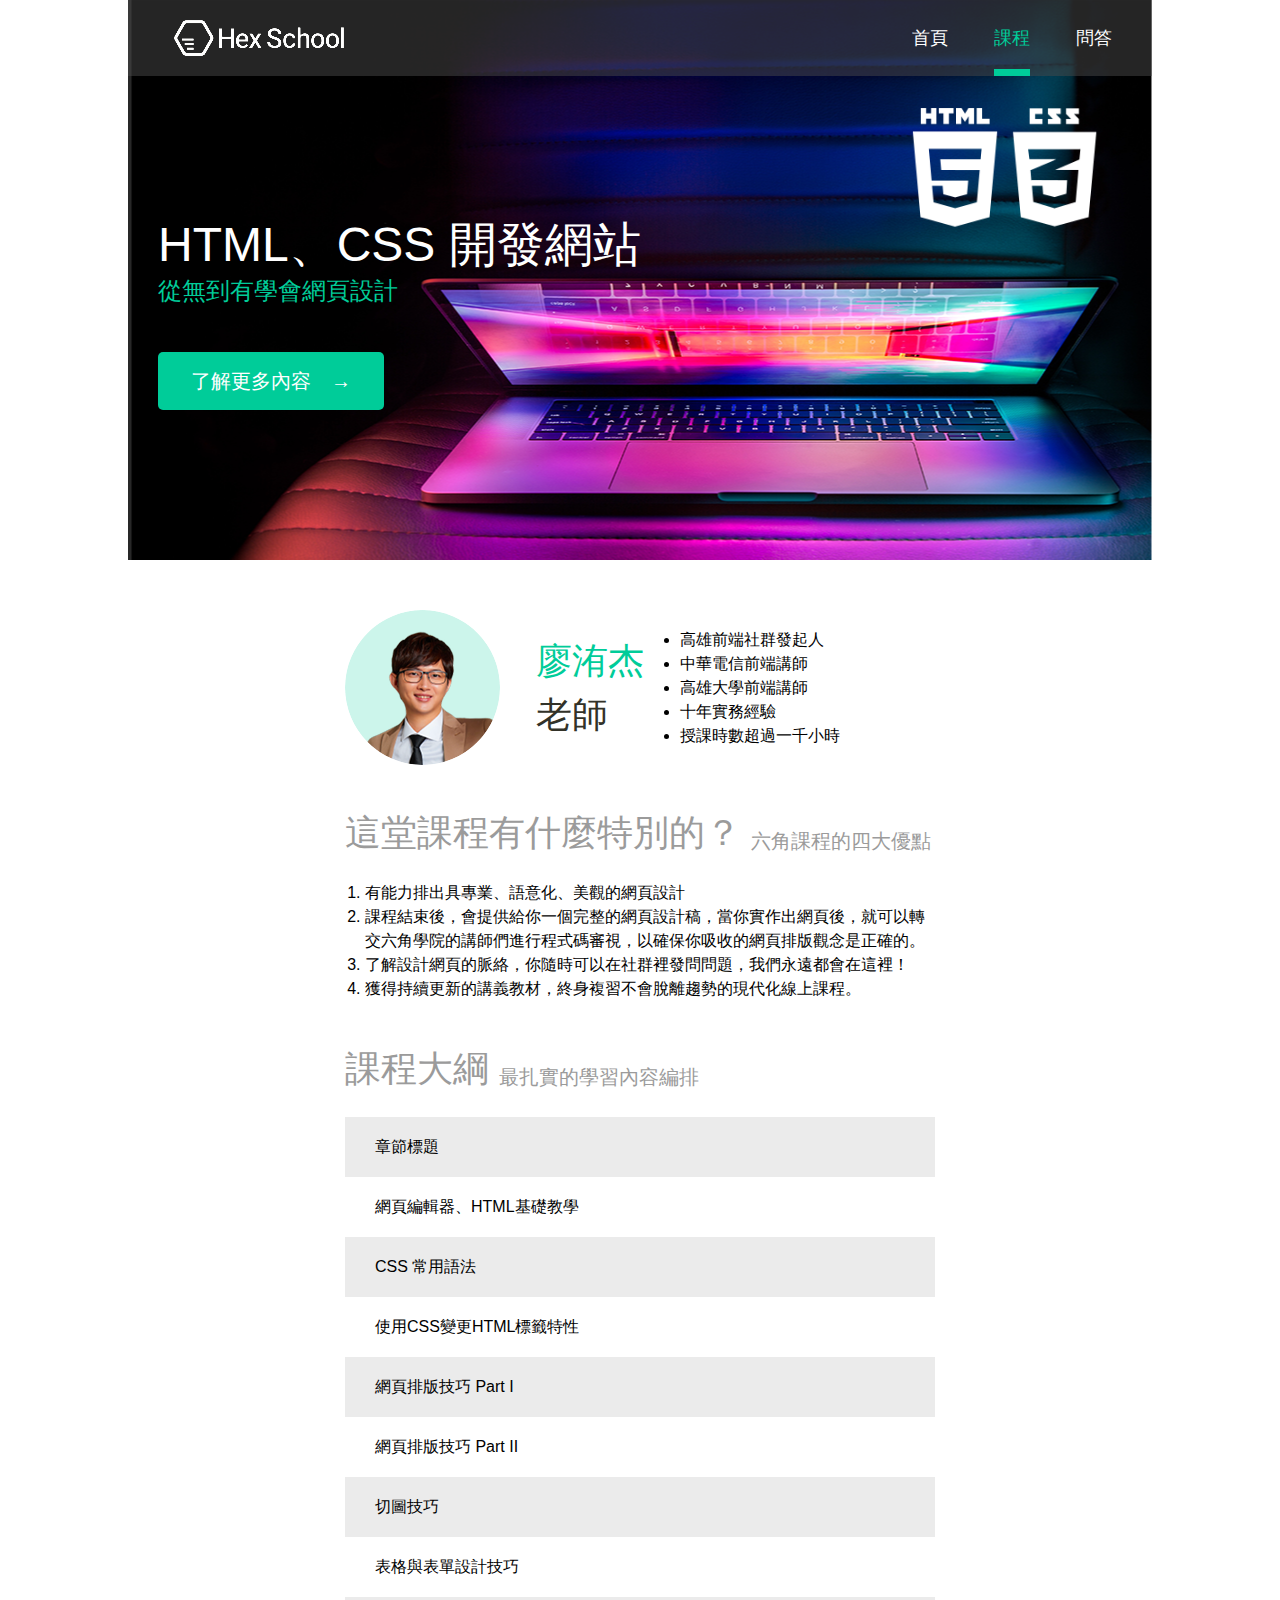
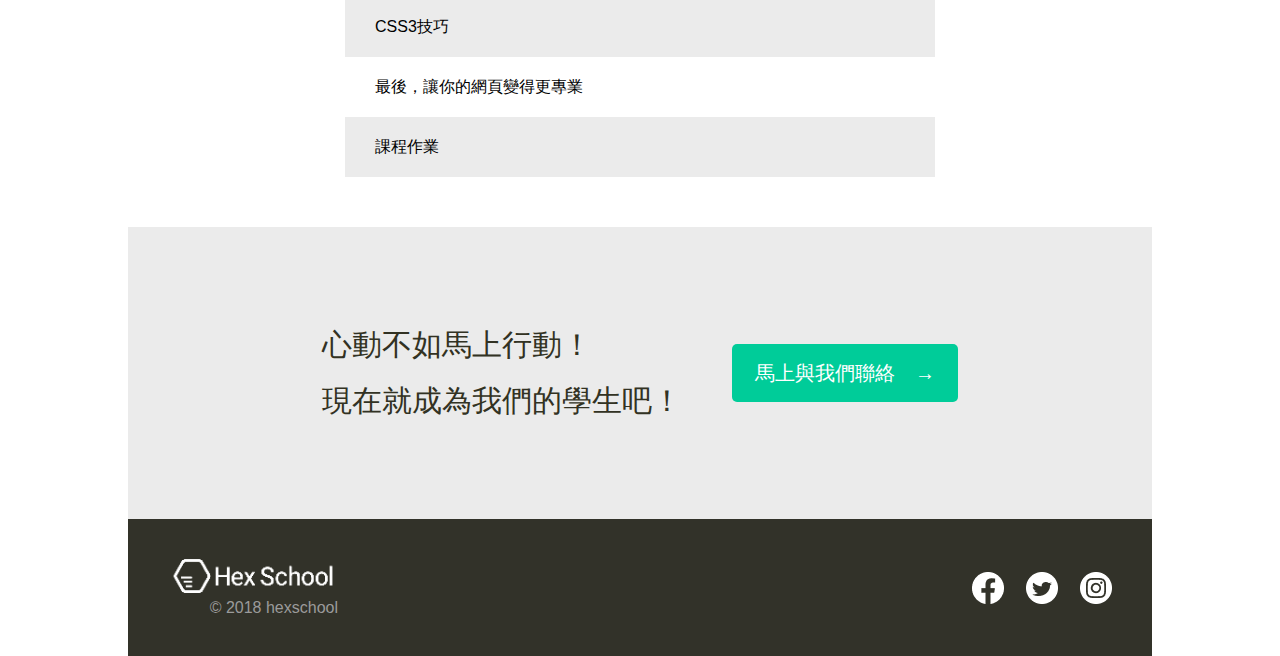
<file: course.html>
<!DOCTYPE html>
<html lang="zh-Hant">
<head>
    <meta charset="UTF-8">
    <meta http-equiv="Content-language" content="zh-tw">
    <meta name="viewport" content="width=device-width, initial-scale=1.0, maximum-scale=1.0, user-scalable=no">
    <meta name="author" content="六角學院">
    <meta name="copyright" content="六角學院">
    <title>課程-六角學院</title>
    <link rel="shortcut icon" href="image/favicon.ico" type="image/x-icon">
    <meta name="description" content="六角學院，讓您奠定良好的前端基礎。, 打破影音課程售後不理，我們在線上等著您">
    <meta name="keywords" content="線上課程, 網頁設計, 前端, HTML, CSS, jQuery, JavaScript">
    <meta property="og:title" content="讓您奠定良好的前端基礎 | 六角學院">
    <meta property="og:description" content="打破影音課程售後不理，我們在線上等著您">
    <meta property="og:type" content="website">
    <meta property="og:url" content="https://www.hexschool.com/">
    <meta property="og:image" content="image/logo-hexschool.png">
    <meta property="og:site_name" content="六角學院">
    <meta property="og:locale" content="zh_TW"> 
    <link rel="stylesheet" href="CSS/style.css">
</head>
<body>

    <div class="wrap">

        <div class="header courseHeader">
            
            <div class="bar">

                <h1><a href="https://www.hexschool.com/" target="_blank">六角學院</a></h1>

                <ul>
                    <li><a href="./index.html" class="nav-link">首頁</a></li>
                    <li><a href="./course.html" class="nav-link">課程</a></li>
                    <li><a href="./QA.html" class="nav-link">問答</a></li>
                </ul>
            
            </div>

            <div class="headerObject">

                <p>HTML、CSS 開發網站<br><span>從無到有學會網頁設計</span></p>

                <a href="#courseContent" class="arrowButton">了解更多內容<span class="arrow">→</span></a>

            </div>

        </div>

        <main class="courseMain">
            <div class="introduce">
                <div class="photo"></div>
                <h1>廖洧杰<br><span>老師</span></h1>
                <ul>
                    <li>高雄前端社群發起人</li>
                    <li>中華電信前端講師</li>
                    <li>高雄大學前端講師</li>
                    <li>十年實務經驗</li>
                    <li>授課時數超過一千小時</li>
                </ul>
            </div>
            <div class="content"  id="courseContent">

                <div class="titleText">
                    <h2>這堂課程有什麼特別的？</h2>
                    <p>六角課程的四大優點</p>
                </div>

                <ol>
                    <li>有能力排出具專業、語意化、美觀的網頁設計</li>
                    <li>課程結束後，會提供給你一個完整的網頁設計稿，當你實作出網頁後，就可以轉交六角學院的講師們進行程式碼審視，以確保你吸收的網頁排版觀念是正確的。</li>
                    <li>了解設計網頁的脈絡，你隨時可以在社群裡發問問題，我們永遠都會在這裡！</li>
                    <li>獲得持續更新的講義教材，終身複習不會脫離趨勢的現代化線上課程。</li>
                </ol>
            </div>
            <div class="listStyle">
                
                <div class="titleText">
                    <h2>課程大綱</h2>
                    <p>最扎實的學習內容編排</p>
                </div>

                <ul>
                    <li>章節標題</li>
                    <li>網頁編輯器、HTML基礎教學</li>
                    <li>CSS 常用語法</li>
                    <li>使用CSS變更HTML標籤特性</li>
                    <li>網頁排版技巧 Part I</li>
                    <li>網頁排版技巧 Part II</li>
                    <li>切圖技巧</li>
                    <li>表格與表單設計技巧</li>
                    <li>CSS3技巧</li>
                    <li>最後，讓你的網頁變得更專業</li>
                    <li>課程作業</li>
                </ul>
            </div>
        </main>

        <div class="form courseForm">

            <div class="context">
                <p>心動不如馬上行動！</p>
                <p>現在就成為我們的學生吧！</p>
            </div>
            
            <a href="index.html#contextUs1" class="arrowButton">馬上與我們聯絡<span class="arrow">→</span></a>

        </div>
        
        <div class="footer">

            <div class="footerImg">
                <a href="https://www.hexschool.com/" target="_blank"><img src="image/logo.png" alt="六角學院"></a>
                <p>© 2018 hexschool</p>
            </div>
            
            <div class="footerMenu">
                <a href="https://www.facebook.com/hexschool" target="_blank"><img src="image/fb.png" alt="facebookIcon"></a>
                <a href="https://x.com/hexschool1" target="_blank"><img src="image/tw.png" alt="twitterIcon"></a>
                <a href="https://www.instagram.com/hexschool" target="_blank"><img src="image/ig.png" alt="instagramIcon"></a>
            </div>

        </div>

    </div>

    <script src="JS/all.js"></script>
    
</body>
</html>
</file>
<file: CSS/style.css>
/* ====================<< Mode >>==================== */
/* ========== CSS Reset Start (Meyer + Custom) ========== */
/* --- Reset default styles for common HTML elements --- */
html, body, div, span, applet, object, iframe,
h1, h2, h3, h4, h5, h6, p, blockquote, pre,
a, abbr, acronym, address, big, cite, code,
del, dfn, em, img, ins, kbd, q, s, samp,
small, strike, strong, sub, sup, tt, var,
b, u, i, center,
dl, dt, dd, ol, ul, li,
fieldset, form, label, legend,
table, caption, tbody, tfoot, thead, tr, th, td,
article, aside, canvas, details, embed,
figure, figcaption, footer, header, hgroup,
menu, nav, output, ruby, section, summary,
time, mark, audio, video {
  margin: 0;
  padding: 0;
  border: 0;
  font-size: 100%;
  font: inherit;
  vertical-align: baseline;
}

/* --- Ensure HTML5 elements are block-level --- */
article, aside, details, figcaption, figure,
footer, header, hgroup, menu, nav, section {
  display: block;
}

/* --- Set base line-height for body --- */
body {
  line-height: 1;
}

/* --- Remove default list styling --- */
ol, ul {
  list-style: none;
}

/* --- Remove default quote styling --- */
blockquote, q {
  quotes: none;
}

blockquote::before, blockquote::after,
q::before, q::after {
  content: "";
  content: none;
}

/* --- Reset table spacing --- */
table {
  border-collapse: collapse;
  border-spacing: 0;
}

/* ========== CSS Reset End ========== */
/* ========== Basic Utility Styles ========== */
/* --- Set font-family for body --- */
body {
  font-family: "Segoe UI", Roboto, "Helvetica Neue", Arial, "Noto Sans TC", "Microsoft JhengHei", sans-serif;
}

/* --- Remove underline and default link color --- */
a {
  text-decoration: none;
  color: inherit;
}

/* --- Responsive image scaling --- */
img {
  max-width: 100%;
  height: auto;
  display: block;
}

/* --- Remove form element default styles --- */
input, button, textarea, select {
  font: inherit;
  color: inherit;
  border: none;
  outline: none;
  background: none;
}

/* --- Show pointer cursor on buttons --- */
button {
  cursor: pointer;
}

/* --- Use border-box for all elements to include padding/border in size --- */
*, *::before, *::after {
  box-sizing: border-box;
}

/* ========== Debug Tools (for development only) ========== */
/* --- Add 1px outline to all elements for layout debugging --- */
/* ====================<< Mode >>==================== */
.wrap {
  margin: 0 auto;
  max-width: 1024px;
}

.bar {
  background-color: rgba(74, 74, 74, 0.5019607843);
  display: flex;
  justify-content: space-between;
  align-items: center;
  padding: 20px 40px;
  gap: 20px;
}
.bar h1 a {
  background-image: url(../image/logo.png);
  width: 182px;
  height: 36px;
  text-indent: 101%;
  overflow: hidden;
  white-space: nowrap;
  display: block;
}
.bar ul {
  width: 200px;
  display: flex;
  justify-content: space-between;
}
.bar ul li a {
  color: #FFFFFF;
  font-family: PingFang TC;
  font-size: 18px;
  line-height: 1.5;
  text-decoration: none;
}
.bar ul li a:hover {
  color: #00CC99;
  -webkit-text-decoration: 7px underline #00CC99;
          text-decoration: 7px underline #00CC99;
  text-underline-offset: 25px;
}

.nav-link.active {
  color: #00CC99;
  -webkit-text-decoration: 7px underline #00CC99;
          text-decoration: 7px underline #00CC99;
  text-underline-offset: 25px;
}

@media (max-width: 481px) {
  .bar {
    flex-direction: column;
    height: auto;
    padding: 20px;
  }
}
.header {
  width: 100%;
  background-size: cover;
  background-position: center;
  background-repeat: no-repeat;
}

.footer {
  background: rgb(50, 50, 41);
  display: flex;
  justify-content: space-between;
  align-items: center;
  gap: 30px;
  padding: 40px;
}
.footer .footerImg {
  display: flex;
  flex-direction: column;
  gap: 5px;
}
.footer .footerImg a {
  width: 170px;
  height: 36px;
}
.footer .footerImg p {
  color: #9B9B9B;
  text-align: right;
}
.footer .footerMenu {
  display: flex;
  width: 140px;
  justify-content: space-between;
}
.footer .footerMenu a {
  width: 32px;
  height: 32px;
  display: block;
}
.footer .footerMenu a:hover {
  transform: scale(1.2);
  transition: transform 0.5s;
}

@media (max-width: 420px) {
  .footer .footerMenu a {
    width: 25px;
    height: 25px;
    display: block;
  }
}
.titleText {
  display: flex;
  gap: 10px;
  align-items: flex-end;
  margin: 50px 0 30px;
}
.titleText h2 {
  font-size: 36px;
  color: #9B9B9B;
}
.titleText p {
  font-size: 20px;
  color: #9B9B9B;
}

@media (max-width: 620px) {
  .titleText {
    flex-direction: column;
    align-items: flex-start;
  }
}
.arrowButton {
  width: 226px;
  height: 58px;
  font-size: 20px;
  color: #FFFFFF;
  background: #00CC99;
  text-align: center;
  line-height: 58px;
  text-decoration: none;
  border-radius: 5px;
  animation: blink 1.5s infinite;
}
.arrowButton:hover {
  background: gray !important;
}
.arrowButton .arrow {
  margin-left: 20px;
}

@keyframes blink {
  0%, 100% {
    opacity: 1;
  }
  50% {
    opacity: 0.6;
  }
}
.form {
  background-color: #EBEBEB;
  display: flex;
  justify-content: center;
  align-items: center;
  padding: 100px 30px;
  gap: 50px;
}
.form .context {
  display: flex;
  flex-direction: column;
  justify-content: center;
  gap: 20px;
}
.form .context p {
  color: #323223;
  font-size: 30px;
  font-family: PingFang TC;
  line-height: 1.2;
}
.form .formStyle {
  display: flex;
  flex-direction: column;
  justify-content: center;
  align-items: flex-end;
  gap: 20px;
}
.form .formStyle input {
  display: block;
  width: 460px;
  height: 56px;
  color: #9B9B9B;
  background: #FFFFFF;
  font-size: 20px;
  font-family: PingFang TC;
  text-indent: 10px;
  border: none;
  border-radius: 5px;
}
.form .formStyle button {
  width: 140px;
  height: 51px;
  background: #00CC99;
  color: #FFFFFF;
  font-size: 20px;
  font-family: PingFang TC;
  border: none;
  border-radius: 5px;
  letter-spacing: 20px;
  text-indent: 20px;
  cursor: pointer;
}
.form .formStyle button:hover {
  background: gray;
}

.indexHeader {
  background-image: url(../image/bg_index.png);
}
.indexHeader .headerObject {
  height: 484px;
  display: flex;
  flex-direction: column;
  justify-content: center;
  gap: 50px;
  padding-left: 30px;
}
.indexHeader .headerObject p {
  color: #00CC99;
  font-size: 48px;
  line-height: 1.2;
}
.indexHeader .headerObject .word {
  color: #FFFFFF;
}

@media (max-width: 550px) {
  .indexHeader .headerObject {
    padding: 20px;
    text-align: left;
  }
  .indexHeader .headerObject p {
    font-size: 32px;
    padding-left: 0;
  }
}
@media (max-width: 360px) {
  .indexHeader .headerObject {
    padding: 10px;
    text-align: left;
  }
  .indexHeader .headerObject p {
    font-size: 28px;
    padding-left: 0;
  }
}
.indexMain {
  margin: 60px 40px;
}
.indexMain .swiper {
  padding: 20px 15px;
}
.indexMain .course li {
  width: 100%;
  height: 300px;
  display: flex;
  flex-direction: column;
  justify-content: center;
  align-items: center;
  gap: 20px;
  padding: 28px 22px;
  text-align: center;
  border-radius: 5px;
  box-shadow: 0px 5px 10px rgba(0, 0, 0, 0.1);
}
.indexMain .course li:hover {
  transform: scale(105%);
  transition: transform 0.5s;
  box-shadow: 0px 5px 10px rgba(0, 0, 0, 0.5);
}
.indexMain .course li img {
  width: 100px;
}
.indexMain .course li h3 {
  font-size: 20px;
  color: #4A4A4A;
  line-height: 1.2;
}
.indexMain .course li p {
  color: #9B9B9B;
  line-height: 1.5;
}
.indexMain .tableStyle {
  margin: 0 auto;
  text-align: center;
}
.indexMain .tableStyle th,
.indexMain .tableStyle td {
  width: 235px;
  border-top: 1px solid #EBEBEB;
  border-bottom: 1px solid #EBEBEB;
  padding: 14px 22px;
}
.indexMain .tableStyle th {
  background: #EBEBEB;
}
.indexMain .tableStyle span {
  color: #00CC99;
}

@media (max-width: 960px) {
  .indexForm {
    flex-direction: column;
  }
  .indexForm .formStyle,
  .indexForm .formStyle input {
    width: 100%;
  }
  .indexForm .formStyle button {
    width: auto;
  }
}
@media (max-width: 450px) {
  .indexForm .context p {
    font-size: 25px;
  }
}
@media (max-width: 400px) {
  .indexForm .context p {
    font-size: 18px;
  }
}
@media (max-width: 350px) {
  .indexMain .tableStyle th,
  td {
    padding: 14px 10px;
  }
}
.courseHeader {
  background-image: url(../image/bg_course.png);
  position: relative;
}
.courseHeader::before {
  position: absolute;
  content: "";
  background-image: url(../image/html.png);
  width: 94px;
  height: 132px;
  background-size: cover;
  background-position: center;
  background-repeat: no-repeat;
  top: 100px;
  right: 150px;
}
.courseHeader::after {
  position: absolute;
  content: "";
  background-image: url(../image/CSS.png);
  width: 94px;
  height: 132px;
  background-size: cover;
  background-position: center;
  background-repeat: no-repeat;
  top: 100px;
  right: 50px;
}
.courseHeader .headerObject {
  height: 484px;
  display: flex;
  flex-direction: column;
  justify-content: center;
  gap: 50px;
  padding-left: 30px;
}
.courseHeader .headerObject p {
  color: #FFFFFF;
  font-size: 48px;
  line-height: 0.8;
}
.courseHeader .headerObject p span {
  color: #00CC99;
  font-size: 24px;
}

@media (max-width: 800px) {
  .courseHeader .headerObject p {
    font-size: 32px;
  }
}
@media (max-width: 480px) {
  .courseHeader::before,
  .courseHeader::after {
    top: 130px;
  }
}
@media (max-width: 400px) {
  .courseHeader .headerObject p,
  .courseHeader .headerObject p span {
    font-size: 20px;
    line-height: 1.5;
  }
}
.courseMain {
  max-width: 620px;
  margin: 50px auto;
  padding: 0 15px;
}
.courseMain .introduce {
  display: flex;
  align-items: center;
  gap: 36px;
}

@media (max-width: 530px) {
  .courseMain .introduce {
    flex-direction: column;
  }
  .courseMain h1 {
    text-align: center;
  }
}
.courseMain .introduce .photo {
  width: 155px;
  height: 155px;
  border-radius: 50%;
  background-image: url(../image/teacher.png);
  background-size: cover;
  background-position: center;
  background-repeat: no-repeat;
}
.courseMain .introduce h1 {
  font-size: 36px;
  font-family: PingFang TC;
  line-height: 1.5;
  color: #00CC99;
}
.courseMain .introduce h1 span {
  color: #323228;
}
.courseMain .introduce ul {
  line-height: 1.5;
  list-style-type: disc;
  font-family: PingFang TC;
}
.courseMain .content ol {
  list-style-type: decimal;
  padding-left: 20px;
  line-height: 1.5;
}
.courseMain .listStyle li {
  height: 60px;
  line-height: 60px;
  text-indent: 30px;
}
.courseMain .listStyle li:nth-child(odd) {
  background: #EBEBEB;
}

.courseForm a {
  display: block;
}

@media (max-width: 700px) {
  .courseForm {
    flex-direction: column;
  }
}
@media (max-width: 420px) {
  .courseForm .context p {
    font-size: 20px;
  }
  .courseForm a {
    width: 60%;
  }
}
.QAHeader {
  background-image: url(../image/bg_QA.png);
}
.QAHeader .headerObject {
  height: 484px;
  display: flex;
  flex-direction: column;
  justify-content: center;
  align-items: center;
  gap: 50px;
  position: relative;
  text-align: center;
}
.QAHeader .headerObject p {
  color: #FFFFFF;
  font-size: 48px;
  line-height: 1.2;
}
.QAHeader .headerObject p span {
  color: #00CC99;
  font-size: 24px;
}
.QAHeader .headerObject .search {
  position: relative;
  width: 620px;
}
.QAHeader .headerObject input {
  width: 100%;
  height: 52px;
  border: none;
  border-radius: 5px;
  padding: 0 50px 0 20px;
  font-size: 20px;
  background: #FFFFFF;
}
.QAHeader .headerObject button {
  position: absolute;
  background: none;
  border: none;
  cursor: pointer;
  top: 10px;
  right: 10px;
}
.QAHeader .headerObject button img {
  width: 28px;
  height: 28px;
}

@media (max-width: 650px) {
  .QAHeader .headerObject p {
    font-size: 36px;
  }
  .QAHeader .headerObject p span {
    font-size: 20px;
  }
  .QAHeader .headerObject .search {
    width: 90%;
  }
  .QAHeader .headerObject input {
    font-size: 18px;
  }
  .QAHeader .headerObject button img {
    width: 24px;
    height: 24px;
  }
}
.QAMain {
  max-width: 780px;
  margin: 0 auto;
  margin-bottom: 50px;
  padding: 0 15px;
}
.QAMain a {
  text-decoration: none;
  color: #9B9B9B;
}
.QAMain .question ul > li:nth-child(odd),
.QAMain .pay ul > li:nth-child(odd),
.QAMain .refund ul > li:nth-child(odd) {
  font-size: 20px;
  color: #323223;
  line-height: 3;
}
.QAMain .question ul > li:nth-child(even),
.QAMain .pay ul > li:nth-child(even),
.QAMain .refund ul > li:nth-child(even) {
  color: #9B9B9B;
  line-height: 2;
}
.QAMain .pay .payList li {
  list-style-type: decimal;
  margin-left: 20px;
}
.QAMain .refund .refundList li {
  list-style-type: disc;
  margin-left: 20px;
}

.QAForm textarea {
  width: 460px;
  height: 202px;
  font-size: 20px;
  line-height: 1.2;
  color: #9B9B9B;
  background: #FFFFFF;
  font-family: PingFang TC;
  border: none;
  border-radius: 5px;
  padding: 10px;
  resize: none;
  overflow: hidden;
}

@media (max-width: 950px) {
  .QAForm {
    flex-direction: column;
  }
}
@media (max-width: 500px) {
  .QAForm .context p {
    font-size: 30px;
  }
  .QAForm .formStyle,
  .QAForm .formStyle input,
  .QAForm .formStyle textarea {
    width: 100%;
  }
}
@media (max-width: 400px) {
  .QAForm .context p {
    font-size: 25px;
  }
}
mark {
  background-color: yellow;
  color: black;
  font-weight: bold;
  padding: 0 2px;
}

html,
body {
  scroll-behavior: smooth;
}/*# sourceMappingURL=style.css.map */
</file>
